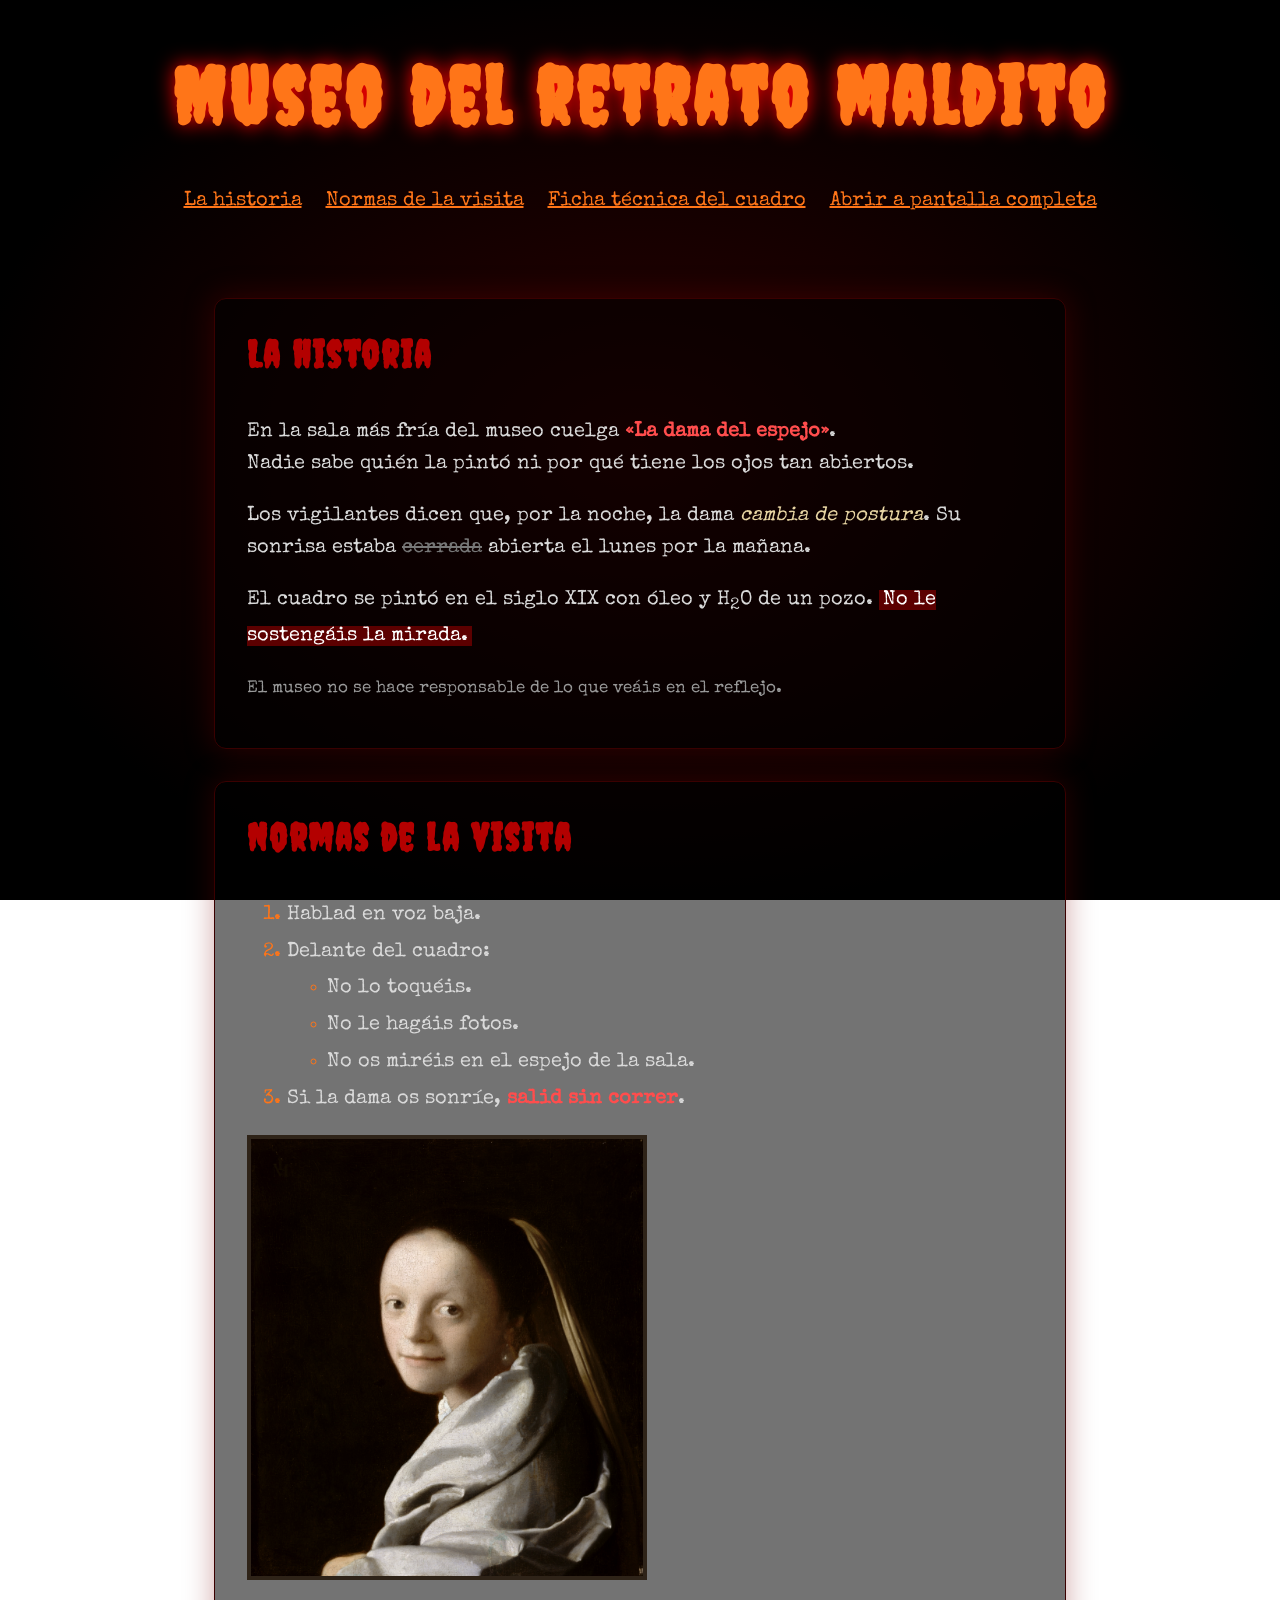
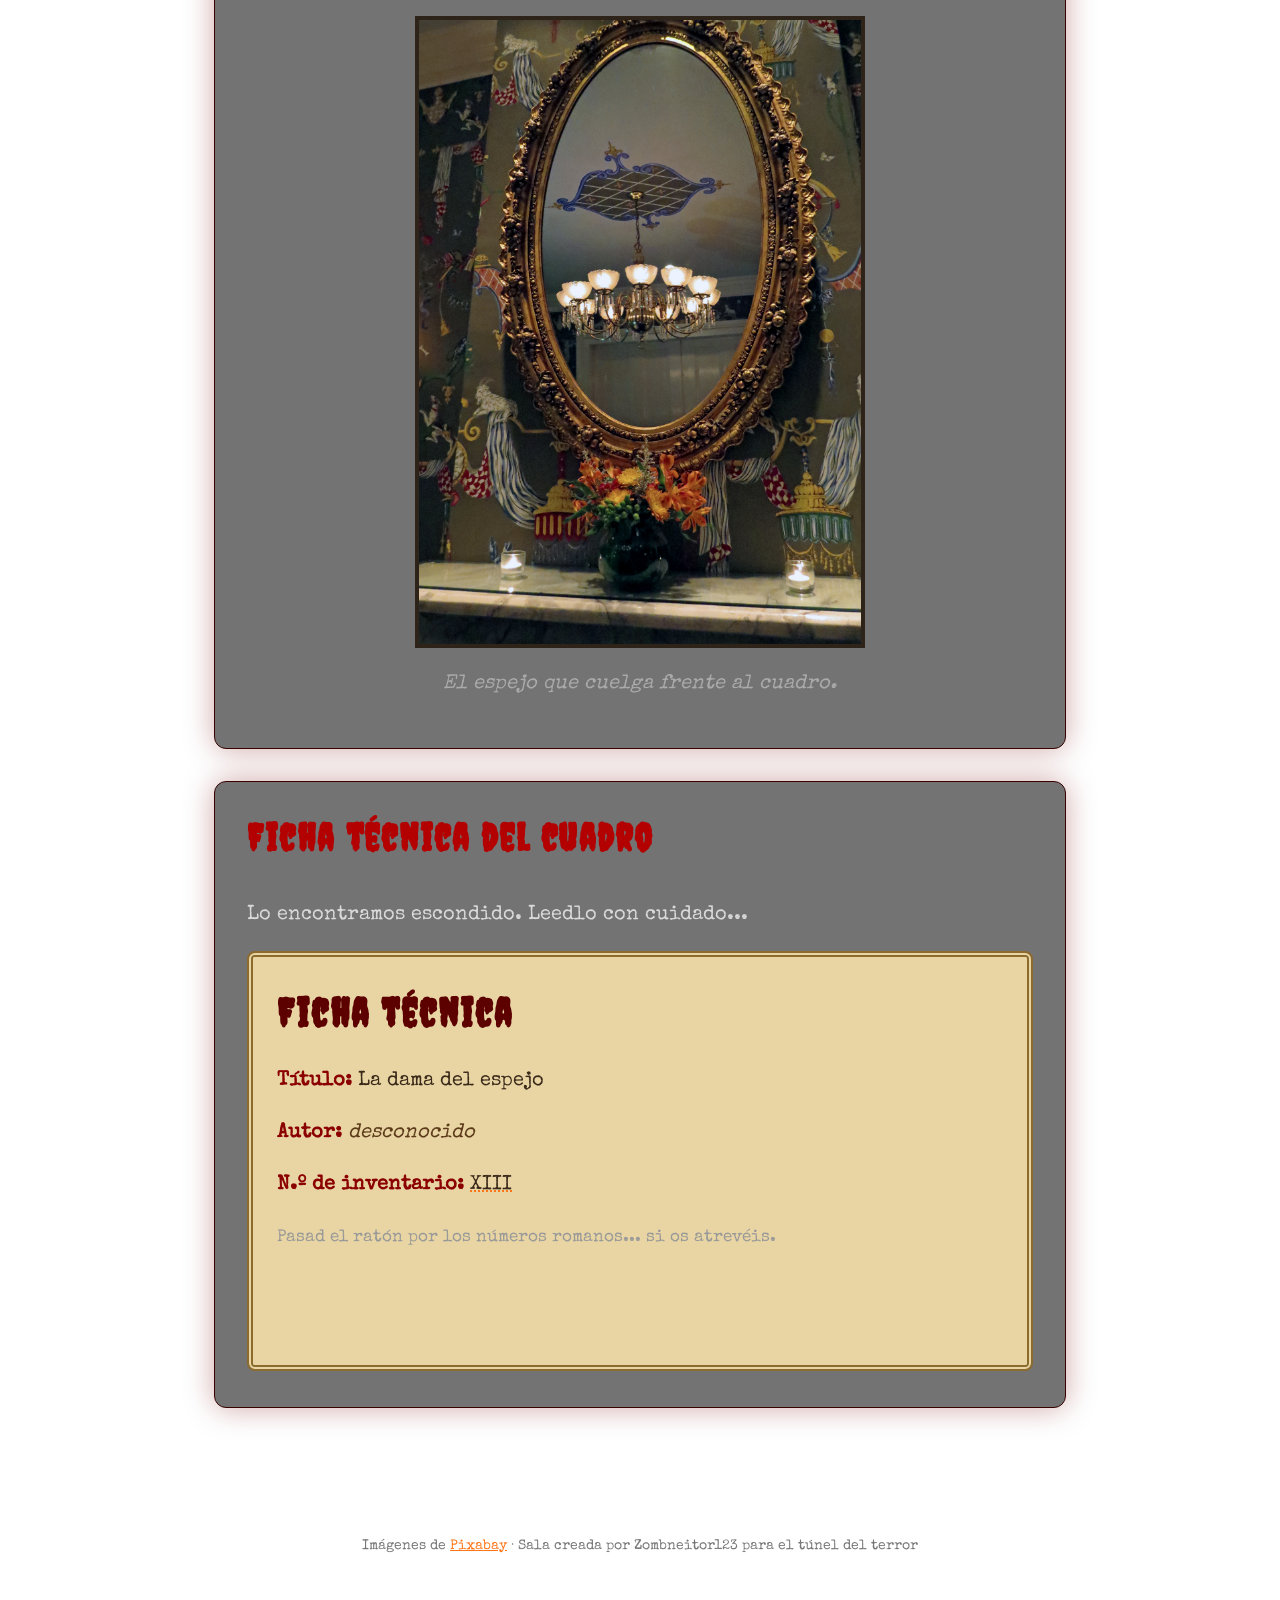
<file: index.html>
<!DOCTYPE html>
<html lang="es">
<head>
  <meta charset="UTF-8">
  <meta name="viewport" content="width=device-width, initial-scale=1.0">
  <meta name="author" content="Zombneitor123">
  <title>Sala 4 · Museo del retrato maldito</title>
  <link rel="stylesheet" href="css/terror.css">
</head>
<body>
  <header>
    <h1>Museo del retrato maldito</h1>
    <nav>
      <ul>
        <li><a href="#historia">La historia</a></li>
        <li><a href="#lista">Normas de la visita</a></li>
        <li><a href="#pergamino">Ficha técnica del cuadro</a></li>
        <li><a href="pergamino.html">Abrir a pantalla completa</a></li>
      </ul>
    </nav>
  </header>
  <main data-propietario="Zombneitor123">
    <section id="historia">
      <h2>La historia</h2>
      <p>En la sala más fría del museo cuelga <strong>«La dama del espejo»</strong>.<br>Nadie sabe quién la pintó ni por qué tiene los ojos tan abiertos.</p>
      <p>Los vigilantes dicen que, por la noche, la dama <em>cambia de postura</em>. Su sonrisa estaba <del>cerrada</del> abierta el lunes por la mañana.</p>
      <p>El cuadro se pintó en el siglo XIX con óleo y H<sub>2</sub>O de un pozo. <mark>No le sostengáis la mirada.</mark></p>
      <p><small>El museo no se hace responsable de lo que veáis en el reflejo.</small></p>
      <!-- El número está en la ficha técnica (pergamino.html) -->
    </section>

    <section id="lista">
      <h2>Normas de la visita</h2>
      <ol>
        <li>Hablad en voz baja.</li>
        <li>Delante del cuadro:
          <ul>
            <li>No lo toquéis.</li>
            <li>No le hagáis fotos.</li>
            <li>No os miréis en el espejo de la sala.</li>
          </ul>
        </li>
        <li>Si la dama os sonríe, <strong>salid sin correr</strong>.</li>
      </ol>
      <img src="img/retrato.jpg" alt="Retrato antiguo de una mujer pálida con un marco dorado" width="400">
      <figure>
        <img src="img/espejo.jpg" alt="Espejo ovalado con el cristal empañado en una habitación oscura" width="450">
        <figcaption>El espejo que cuelga frente al cuadro.</figcaption>
      </figure>
    </section>
    <section id="pergamino">
      <h2>Ficha técnica del cuadro</h2>
      <p>Lo encontramos escondido. Leedlo con cuidado...</p>
      <iframe src="pergamino.html" title="Ficha técnica del cuadro" width="600" height="320"></iframe>
    </section>
  </main>
  <footer>
    <p>Imágenes de <a href="https://pixabay.com" target="_blank" rel="noopener">Pixabay</a> · Sala creada por Zombneitor123 para el túnel del terror</p>
  </footer>
</body>
</html>
</file>
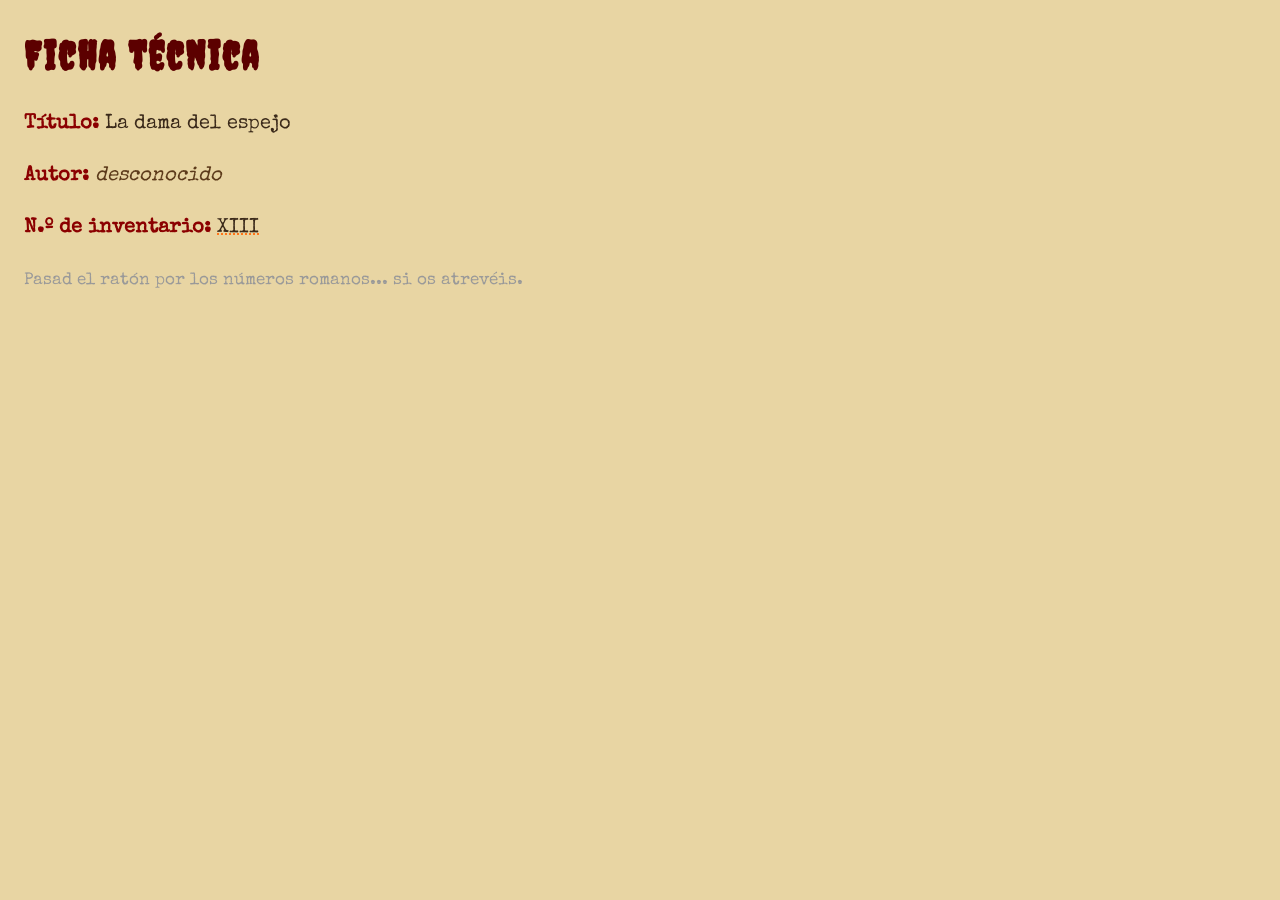
<file: pergamino.html>
<!DOCTYPE html>
<html lang="es">
<head>
  <meta charset="UTF-8">
  <meta name="viewport" content="width=device-width, initial-scale=1.0">
  <meta name="author" content="Zombneitor123">
  <title>Ficha técnica del cuadro · Sala 4</title>
  <link rel="stylesheet" href="css/terror.css">
</head>
<body class="pergamino">
  <h1>Ficha técnica</h1>
  <p><strong>Título:</strong> La dama del espejo</p>
  <p><strong>Autor:</strong> <em>desconocido</em></p>
  <p><strong>N.º de inventario:</strong> <abbr title="13">XIII</abbr></p>
  <p><small>Pasad el ratón por los números romanos... si os atrevéis.</small></p>
</body>
</html>
</file>
<file: css/terror.css>
/* terror.css · Hoja de estilos del túnel del terror
   La da la profesora: copiadla tal cual. Funciona sola con las etiquetas HTML (no hace falta poner clases, salvo class="pergamino" en el body del pergamino). */

@import url("https://fonts.googleapis.com/css2?family=Creepster&family=Special+Elite&display=swap");

* {
  box-sizing: border-box;
}

body {
  margin: 0;
  min-height: 100vh;
  color: #d9d9d9;
  font-family: "Special Elite", "Courier New", monospace;
  font-size: 1.25rem;
  line-height: 1.6;
  background: radial-gradient(ellipse at center, #2a0000 0%, #000000 75%) fixed;
}

header {
  text-align: center;
  padding: 2rem 1rem 0.5rem;
}

h1 {
  font-family: "Creepster", fantasy;
  font-size: 5rem;
  letter-spacing: 0.05em;
  color: #ff7518;
  margin: 0;
  text-shadow: 0 0 20px #ff0000;
  animation: vela 4s ease-in-out infinite;
}

@keyframes vela {
  0%, 100% {
    opacity: 1;
  }
  50% {
    opacity: 0.8;
  }
}

h2 {
  font-family: "Creepster", fantasy;
  font-size: 2.4rem;
  letter-spacing: 0.05em;
  color: #b30000;
  margin-top: 0;
}

nav ul {
  list-style: none;
  padding: 0;
  display: flex;
  flex-wrap: wrap;
  gap: 1.5rem;
  justify-content: center;
}

a {
  color: #ff7518;
}

a:hover {
  color: #ff2a2a;
}

main {
  max-width: 900px;
  margin: 0 auto;
  padding: 1rem 1.5rem 3rem;
}

section {
  background: rgba(0, 0, 0, 0.55);
  border: 1px solid #3a0000;
  border-radius: 12px;
  padding: 1.5rem 2rem;
  margin: 2rem 0;
  box-shadow: 0 0 30px rgba(120, 0, 0, 0.35);
}

em {
  color: #e8d5a3;
}

strong {
  color: #ff4d4d;
}

mark {
  background: #5c0000;
  color: #ffffff;
  padding: 0 0.2em;
}

del {
  color: #777777;
}

abbr[title] {
  text-decoration: underline dotted #ff7518;
  cursor: help;
}

small {
  color: #999999;
}

li {
  margin: 0.3rem 0;
}

li::marker {
  color: #ff7518;
}

figure {
  margin: 1.5rem auto;
  text-align: center;
}

img {
  max-width: 100%;
  height: auto;
  border: 4px solid #3b2a1a;
  filter: grayscale(0.4) contrast(1.1);
}

figcaption {
  font-style: italic;
  color: #aaaaaa;
  margin-top: 0.5rem;
}

iframe {
  width: 100%;
  height: 420px;
  border: 6px double #8b6b2e;
  border-radius: 8px;
  background: #e8d5a3;
}

details {
  background: #1a0000;
  border: 1px dashed #b30000;
  border-radius: 8px;
  padding: 1rem;
}

summary {
  cursor: pointer;
  color: #ff7518;
  font-weight: bold;
}

audio {
  display: block;
  margin: 1rem auto;
}

footer {
  text-align: center;
  color: #777777;
  font-size: 0.9rem;
  padding: 2rem 1rem;
}

/* El pergamino (la página que va dentro del iframe) */
body.pergamino {
  background: #e8d5a3;
  color: #3b2a1a;
  padding: 1.5rem;
}

body.pergamino h1 {
  font-size: 2.5rem;
  color: #5c0000;
  text-shadow: none;
  animation: none;
}

body.pergamino strong {
  color: #8b0000;
}

body.pergamino em {
  color: #5c3a1a;
}

body.pergamino details {
  background: #f3e6c4;
  border-color: #8b0000;
}

body.pergamino summary {
  color: #8b0000;
}

body.pergamino del {
  color: #8a7a60;
}

/* Si el ordenador pide menos movimiento, quitamos la animación */
@media (prefers-reduced-motion: reduce) {
  h1 {
    animation: none;
  }
}
</file>
